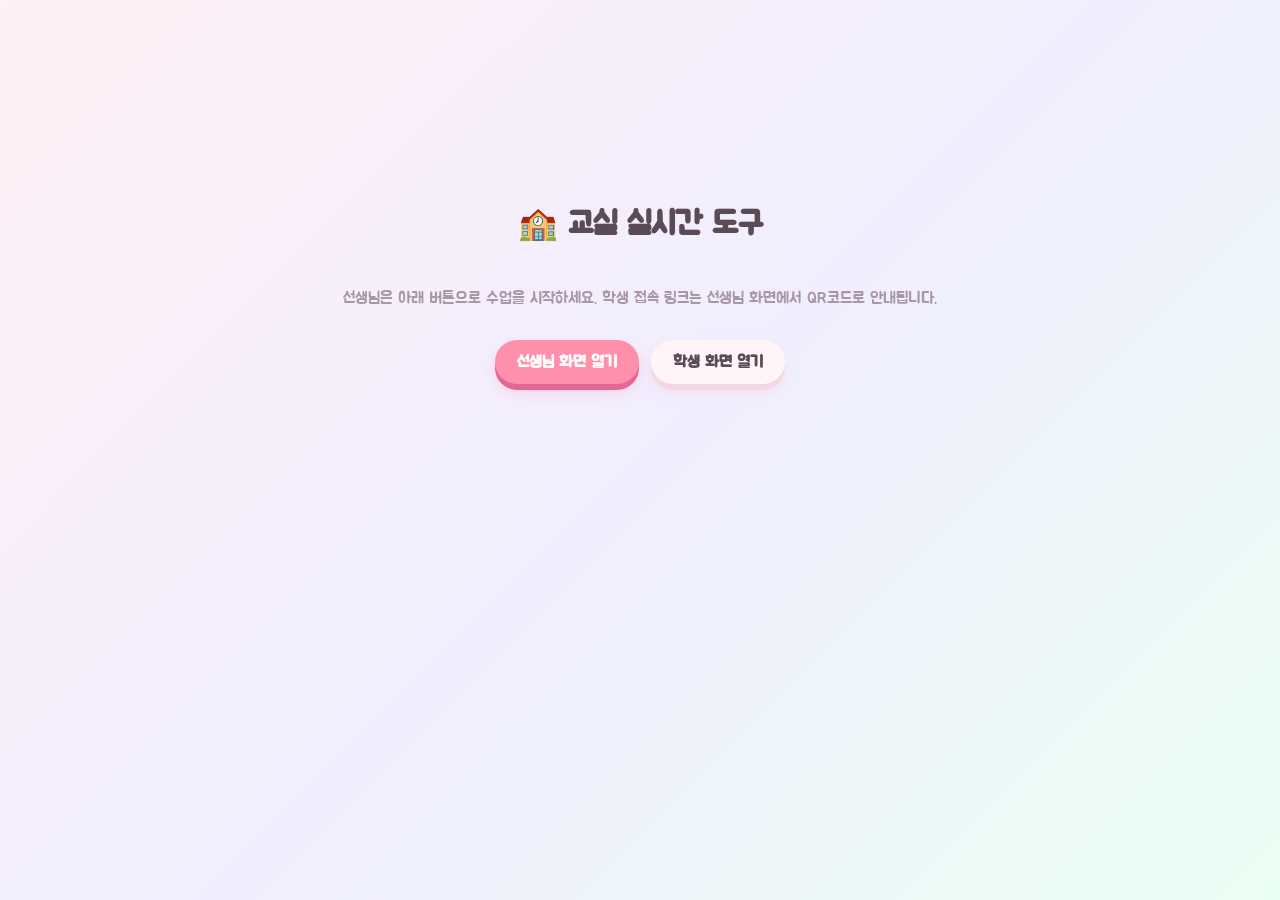
<file: index.html>
<!DOCTYPE html>
<html lang="ko">
<head>
<meta charset="UTF-8" />
<meta name="viewport" content="width=device-width, initial-scale=1.0" />
<title>교실 실시간 도구</title>
<link rel="preconnect" href="https://fonts.googleapis.com" />
<link rel="preconnect" href="https://fonts.gstatic.com" crossorigin />
<link href="https://fonts.googleapis.com/css2?family=Jua&display=swap" rel="stylesheet" />
<link rel="stylesheet" href="style.css" />
</head>
<body>
<div class="wrap">
  <div class="center-screen">
    <h1>🏫 교실 실시간 도구</h1>
    <p class="muted">선생님은 아래 버튼으로 수업을 시작하세요. 학생 접속 링크는 선생님 화면에서 QR코드로 안내됩니다.</p>
    <div class="row">
      <a href="teacher.html"><button>선생님 화면 열기</button></a>
      <a href="student.html"><button class="secondary">학생 화면 열기</button></a>
    </div>
  </div>
</div>
</body>
</html>
</file>
<file: style.css>
:root {
  --bg-1: #fff0f5;
  --bg-2: #eafff4;
  --bg-3: #f1eeff;
  --panel: #ffffff;
  --panel-2: #fff5f9;
  --text: #5b4b57;
  --muted: #a996a6;
  --pink: #ff8fab;
  --mint: #58d6ac;
  --lavender: #b8a9ff;
  --peach: #ffb37b;
  --sun: #ffd166;
  --danger: #ff6b6b;
  --ok: #35c98c;
  --radius: 26px;
}

* { box-sizing: border-box; }

body {
  margin: 0;
  min-height: 100vh;
  background: linear-gradient(135deg, var(--bg-1), var(--bg-3) 50%, var(--bg-2));
  background-attachment: fixed;
  color: var(--text);
  font-family: "Jua", "Apple SD Gothic Neo", "Noto Sans KR", system-ui, sans-serif;
  padding: 24px;
}

h1, h2, h3 { margin: 0 0 12px; }

.wrap {
  max-width: 1300px;
  margin: 0 auto;
}

.layout {
  display: grid;
  grid-template-columns: 1fr 300px;
  gap: 20px;
  align-items: start;
}
.side-col {
  position: sticky;
  top: 20px;
}
@media (max-width: 900px) {
  .layout { grid-template-columns: 1fr; }
  .side-col { position: static; }
}

.card {
  background: var(--panel);
  border-radius: var(--radius);
  padding: 22px 26px;
  margin-bottom: 20px;
  box-shadow: 0 10px 24px rgba(255, 143, 171, 0.18);
  border: 3px solid #ffe3ec;
}

.row {
  display: flex;
  align-items: center;
  gap: 12px;
  flex-wrap: wrap;
}

.muted { color: var(--muted); }

button {
  font: inherit;
  border: none;
  border-radius: 999px;
  padding: 12px 22px;
  background: var(--pink);
  color: #fff;
  font-weight: 700;
  cursor: pointer;
  box-shadow: 0 6px 0 #e56690, 0 8px 14px rgba(255, 143, 171, 0.3);
  transition: transform 0.12s ease, box-shadow 0.12s ease, filter 0.15s ease;
}
button:hover { filter: brightness(1.05); transform: translateY(-2px); }
button:active { transform: translateY(2px); box-shadow: 0 2px 0 #e56690, 0 4px 8px rgba(255, 143, 171, 0.3); }
button.secondary {
  background: var(--panel-2);
  color: var(--text);
  box-shadow: 0 6px 0 #f4d7e2, 0 8px 14px rgba(255, 143, 171, 0.15);
}
button.danger { background: var(--danger); box-shadow: 0 6px 0 #d94c4c, 0 8px 14px rgba(255,107,107,0.3); }
button:disabled { opacity: 0.45; cursor: not-allowed; transform: none; }

input[type="text"], input[type="number"] {
  font: inherit;
  padding: 12px 16px;
  border-radius: 999px;
  border: 3px solid #ffe3ec;
  background: var(--panel-2);
  color: var(--text);
  min-width: 0;
}
input:focus { outline: none; border-color: var(--pink); }

.session-code {
  font-size: 48px;
  font-weight: 700;
  letter-spacing: 6px;
  color: var(--peach);
  background: #fff3e6;
  border: 3px dashed var(--peach);
  border-radius: 20px;
  padding: 4px 18px;
  display: inline-block;
}

.tabs {
  display: flex;
  flex-wrap: wrap;
  gap: 10px;
  margin-bottom: 20px;
}
.tabs button { background: var(--panel); color: var(--text); box-shadow: 0 6px 0 #ffe3ec, 0 8px 14px rgba(255,143,171,0.15); }
.tabs button.active { background: var(--lavender); color: #fff; box-shadow: 0 6px 0 #9784f2, 0 8px 14px rgba(184,169,255,0.35); }

.chip-list {
  display: flex;
  flex-wrap: wrap;
  gap: 12px;
}
.chip {
  display: inline-flex;
  align-items: center;
  gap: 8px;
  background: var(--panel-2);
  border: 2px solid #ffe3ec;
  border-radius: 999px;
  padding: 6px 16px 6px 6px;
  font-weight: 700;
  font-size: 17px;
}
.avatar {
  display: inline-flex;
  align-items: center;
  justify-content: center;
  width: 36px;
  height: 36px;
  border-radius: 50%;
  background: linear-gradient(160deg, #fff, var(--panel-2));
  border: 2px solid var(--pink);
  font-size: 20px;
}

.picker-stage {
  text-align: center;
  padding: 30px 0;
  min-height: 160px;
}
.picker-avatar {
  font-size: 90px;
  line-height: 1;
}
.picker-number {
  font-size: 56px;
  font-weight: 700;
  color: var(--peach);
  line-height: 1.2;
  word-break: keep-all;
}

.mode-btn {
  background: var(--panel);
  color: var(--text);
  box-shadow: 0 6px 0 #ffe3ec, 0 8px 14px rgba(255, 143, 171, 0.15);
  font-size: 15px;
  padding: 10px 16px;
}
.mode-btn.active {
  background: var(--mint);
  color: #fff;
  box-shadow: 0 6px 0 #2ea883, 0 8px 14px rgba(88, 214, 172, 0.35);
}

/* 제비뽑기 */
.lottery-grid {
  display: flex;
  flex-wrap: wrap;
  gap: 10px;
  justify-content: center;
  padding: 10px;
  perspective: 800px;
}
.slip {
  width: 64px;
  height: 84px;
  position: relative;
  transform-style: preserve-3d;
  transition: transform 0.6s ease;
}
.slip.flipped { transform: rotateY(180deg); }
.slip.shaking { animation: slip-shake 0.15s ease-in-out infinite; }
.slip.dimmed { opacity: 0.35; }
.slip-face {
  position: absolute;
  inset: 0;
  display: flex;
  flex-direction: column;
  align-items: center;
  justify-content: center;
  border-radius: 12px;
  backface-visibility: hidden;
  font-weight: 700;
  font-size: 12px;
  text-align: center;
  padding: 4px;
  gap: 2px;
}
.slip-back {
  background: linear-gradient(160deg, var(--lavender), #9c8bff);
  color: #fff;
  font-size: 26px;
}
.slip-front {
  background: var(--panel-2);
  border: 2px solid var(--pink);
  transform: rotateY(180deg);
}
.slip-front .slip-avatar { font-size: 26px; }
.slip.winner .slip-front { border-color: var(--sun); box-shadow: 0 0 0 3px var(--sun); }

@keyframes slip-shake {
  0%, 100% { transform: translateX(0) rotate(0deg); }
  25% { transform: translateX(-3px) rotate(-3deg); }
  75% { transform: translateX(3px) rotate(3deg); }
}

/* 경주 */
.race-track {
  width: 100%;
  display: flex;
  flex-direction: column;
  gap: 8px;
  padding: 10px 0;
}
.race-lane {
  position: relative;
  height: 40px;
  background: var(--panel-2);
  border-radius: 999px;
  border: 2px solid #ffe3ec;
}
.race-lane::after {
  content: "🏁";
  position: absolute;
  right: 6px;
  top: 50%;
  transform: translateY(-50%);
  font-size: 18px;
}
.race-lane.winner { box-shadow: 0 0 0 3px var(--sun); }
.race-runner {
  position: absolute;
  left: 4px;
  top: 50%;
  transform: translateY(-50%);
  font-size: 22px;
  white-space: nowrap;
  transition: left linear;
  display: flex;
  align-items: center;
  gap: 4px;
}
.race-runner .runner-label {
  font-size: 11px;
  font-weight: 700;
  background: #fff;
  border-radius: 8px;
  padding: 0 6px;
}

/* 핀볼 */
.pinball-board {
  position: relative;
  width: 100%;
  height: 220px;
  background: var(--panel-2);
  border-radius: 16px;
  border: 2px solid #ffe3ec;
  overflow: hidden;
}
.pinball-peg {
  position: absolute;
  width: 8px;
  height: 8px;
  border-radius: 50%;
  background: var(--lavender);
  transform: translate(-50%, -50%);
}
.pinball-ball {
  position: absolute;
  width: 20px;
  height: 20px;
  border-radius: 50%;
  background: radial-gradient(circle at 30% 30%, #fff, var(--pink));
  box-shadow: 0 2px 4px rgba(0, 0, 0, 0.25);
  transform: translate(-50%, -50%);
}
.pinball-slots {
  display: flex;
  width: 100%;
}
.pinball-slot {
  flex: 1;
  text-align: center;
  padding: 6px 2px;
  font-size: 20px;
  border-top: 2px dashed #ffe3ec;
}
.pinball-slot.winner {
  background: #fff3e6;
  border-radius: 0 0 12px 12px;
  box-shadow: inset 0 0 0 3px var(--sun);
}

/* 반응 버튼 (선생님 보드) */
.reaction-board {
  display: flex;
  flex-wrap: wrap;
  gap: 14px;
}
.reaction-category {
  flex: 1;
  min-width: 170px;
  background: var(--panel-2);
  border: 2px solid #ffe3ec;
  border-radius: 18px;
  padding: 14px;
}
.reaction-category-header {
  font-size: 30px;
  text-align: center;
  margin-bottom: 4px;
}
.reaction-category-count {
  text-align: center;
  font-weight: 700;
  color: var(--peach);
  margin-bottom: 10px;
}
.reaction-category .chip-list {
  justify-content: center;
}

/* 반응 버튼 (학생 화면) */
.reaction-btn-grid {
  display: flex;
  flex-wrap: wrap;
  gap: 14px;
  justify-content: center;
}
.reaction-btn {
  display: flex;
  flex-direction: column;
  align-items: center;
  gap: 8px;
  padding: 20px 26px;
  font-size: 44px;
}
.reaction-btn-label {
  font-size: 14px;
}
.reaction-btn.selected {
  background: var(--mint);
  color: #fff;
  box-shadow: 0 6px 0 #2ea883, 0 8px 14px rgba(88, 214, 172, 0.35);
}

/* 투표 만들기 (선생님) */
.poll-option-grid {
  display: grid;
  grid-template-columns: 1fr 1fr;
  gap: 10px;
  margin-bottom: 14px;
}
@media (max-width: 640px) {
  .poll-option-grid { grid-template-columns: 1fr; }
}

.poll-bars {
  display: flex;
  flex-direction: column;
  gap: 14px;
}
.poll-bar-label {
  display: flex;
  justify-content: space-between;
  font-weight: 700;
  margin-bottom: 4px;
}
.poll-bar-track {
  background: var(--panel-2);
  border-radius: 999px;
  height: 30px;
  overflow: hidden;
  border: 2px solid #ffe3ec;
}
.poll-bar-fill {
  height: 100%;
  border-radius: 999px;
  transition: width 0.5s ease;
}

/* 투표 참여 (학생) */
.poll-option-buttons {
  display: flex;
  flex-direction: column;
  gap: 12px;
  width: 100%;
  max-width: 360px;
}
.poll-option-btn.selected {
  background: var(--mint);
  color: #fff;
  box-shadow: 0 6px 0 #2ea883, 0 8px 14px rgba(88, 214, 172, 0.35);
}

/* 버저 (선생님) */
.buzzer-order {
  display: flex;
  flex-direction: column;
  gap: 10px;
}
.buzzer-row {
  display: flex;
  align-items: center;
  gap: 12px;
  background: var(--panel-2);
  border: 2px solid #ffe3ec;
  border-radius: 999px;
  padding: 10px 18px;
  font-weight: 700;
}
.buzzer-rank {
  font-size: 22px;
  min-width: 36px;
  text-align: center;
}

/* 버저 (학생) */
.buzz-btn {
  display: flex;
  flex-direction: column;
  align-items: center;
  gap: 8px;
  font-size: 56px;
  padding: 30px 50px;
  border-radius: 32px;
}
.buzz-btn-label {
  font-size: 20px;
}
.buzz-btn.pressed {
  background: var(--mint);
  color: #fff;
  box-shadow: 0 6px 0 #2ea883, 0 8px 14px rgba(88, 214, 172, 0.35);
}

.wordcloud {
  min-height: 320px;
  display: flex;
  flex-wrap: wrap;
  align-items: center;
  justify-content: center;
  gap: 14px;
  padding: 20px;
}
.wordcloud span {
  font-weight: 700;
  white-space: nowrap;
}

.status-badge {
  display: inline-flex;
  align-items: center;
  gap: 6px;
  padding: 6px 16px;
  border-radius: 999px;
  font-size: 15px;
  font-weight: 700;
}
.status-badge.ok { background: rgba(53, 201, 140, 0.15); color: var(--ok); }
.status-badge.warn { background: rgba(255, 209, 102, 0.25); color: #c98f00; }
.status-badge.danger { background: rgba(255, 107, 107, 0.15); color: var(--danger); }

.center-screen {
  min-height: 60vh;
  display: flex;
  flex-direction: column;
  align-items: center;
  justify-content: center;
  gap: 16px;
  text-align: center;
}

.my-avatar {
  font-size: 88px;
  line-height: 1;
}

a { color: var(--lavender); }

@media (max-width: 640px) {
  .picker-number { font-size: 34px; }
  .picker-avatar { font-size: 64px; }
  .session-code { font-size: 32px; }
  .my-avatar { font-size: 64px; }
}
</file>
